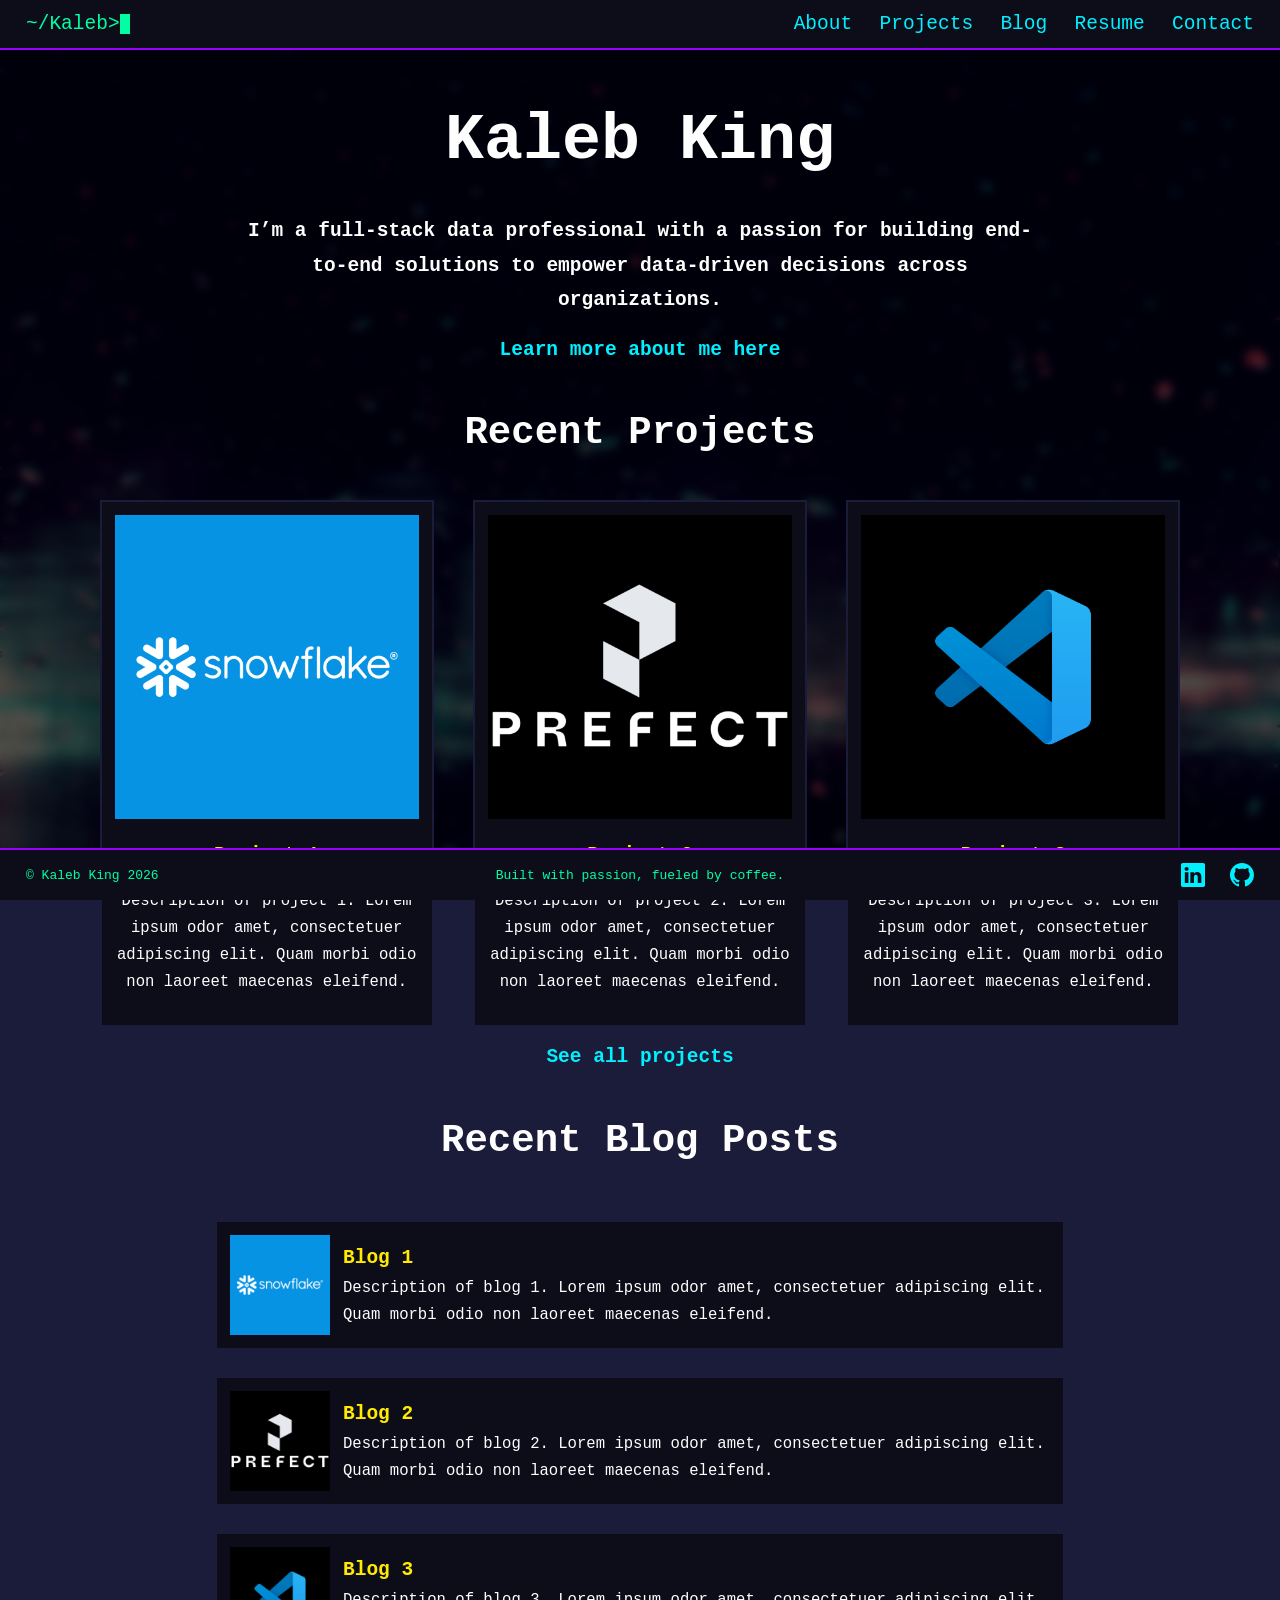
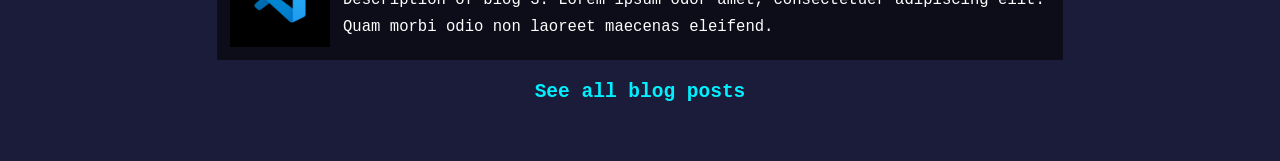
<file: index.html>
<!DOCTYPE html>
<html lang="en">
<head>
    <meta charset="UTF-8">
    <meta name="viewport" content="width=device-width, initial-scale=1.0">
    <title>Kaleb King's Portfolio</title>
    <link rel="stylesheet" href="css/style.css">
    <link rel="icon" href="assets/images/favicon.ico" type="image/x-icon">
</head>
<body>
    <header>
        <div class="header-left">
            <a href="index.html">
                <span class="typing">~/Kaleb></span><span class="cursor"></span>
            </a>
        </div>
        <nav class="header-right">
            <a href="pages/about.html">About</a>
            <a href="pages/projects.html">Projects</a>
            <a href="pages/blog.html">Blog</a>
            <a href="pages/resume.html">Resume</a>
            <a href="pages/contact.html">Contact</a>
        </nav>
    </header>
    <main>
        <section class="introduction">
            <div class="title">Kaleb King</div>
            <h2>I’m a full-stack data professional with a passion for building end-to-end solutions to empower data-driven decisions across organizations.</h2>
            <a class="main-link" href="pages/about.html">Learn more about me here</a>
        </section>
        <section class="projects">
            <h1>Recent Projects</h1>
            <div class="projects-container">
                <div class="project-card">
                    <img src="assets/images/project1-card.png" alt="Project 1">
                    <h2>Project 1</h2>
                    <p>Description of project 1. Lorem ipsum odor amet, consectetuer adipiscing elit. Quam morbi odio non laoreet maecenas eleifend.</p>
                </div>
                <div class="project-card">
                    <img src="assets/images/project2-card.png" alt="Project 2">
                    <h2>Project 2</h2>
                    <p>Description of project 2. Lorem ipsum odor amet, consectetuer adipiscing elit. Quam morbi odio non laoreet maecenas eleifend.</p>
                </div>
                <div class="project-card">
                    <img src="assets/images/project3-card.png" alt="Project 3">
                    <h2>Project 3</h2>
                    <p>Description of project 3. Lorem ipsum odor amet, consectetuer adipiscing elit. Quam morbi odio non laoreet maecenas eleifend.</p>
                </div>
            </div>
            <a class="main-link" href="pages/projects.html">See all projects</a>
        </section>
        <section class="blog">
            <h1>Recent Blog Posts</h1>
            <div class="blog-container">
                <div class="blog-card">
                    <img src="assets/images/blog1-card.png" alt="Blog 1">
                    <div>
                        <h2>Blog 1</h2>
                        <p>Description of blog 1. Lorem ipsum odor amet, consectetuer adipiscing elit. Quam morbi odio non laoreet maecenas eleifend.</p>
                    </div>
                </div>
                <div class="blog-card">
                    <img src="assets/images/blog2-card.png" alt="Blog 2">
                    <div>
                        <h2>Blog 2</h2>
                        <p>Description of blog 2. Lorem ipsum odor amet, consectetuer adipiscing elit. Quam morbi odio non laoreet maecenas eleifend.</p>
                    </div>
                </div>
                <div class="blog-card">
                    <img src="assets/images/blog3-card.png" alt="Blog 3">
                    <div>
                        <h2>Blog 3</h2>
                        <p>Description of blog 3. Lorem ipsum odor amet, consectetuer adipiscing elit. Quam morbi odio non laoreet maecenas eleifend.</p>
                    </div>
                </div>
            </div>
            <a class="main-link" href="pages/blog.html">See all blog posts</a>
        </section>
    </main>
    <footer>
        <div class="footer-left">
            &copy; Kaleb King 2026
        </div>
        <div class="footer-center">
            Built with passion, fueled by coffee.
        </div>
        <div class="footer-right">
            <a href="https://www.linkedin.com/in/kaleb-king-b09578138/" target="_blank" rel="noreferrer">
                <svg xmlns="http://www.w3.org/2000/svg" viewBox="0 0 16 16">
                    <path d="M0 1.146C0 .513.526 0 1.175 0h13.65C15.474 0 16 .513 16 1.146v13.708c0 .633-.526 1.146-1.175 1.146H1.175C.526 16 0 15.487 0 14.854zm4.943 12.248V6.169H2.542v7.225zm-1.2-8.212c.837 0 1.358-.554 1.358-1.248-.015-.709-.52-1.248-1.342-1.248S2.4 3.226 2.4 3.934c0 .694.521 1.248 1.327 1.248zm4.908 8.212V9.359c0-.216.016-.432.08-.586.173-.431.568-.878 1.232-.878.869 0 1.216.662 1.216 1.634v3.865h2.401V9.25c0-2.22-1.184-3.252-2.764-3.252-1.274 0-1.845.7-2.165 1.193v.025h-.016l.016-.025V6.169h-2.4c.03.678 0 7.225 0 7.225z"/>
                </svg>
            </a>
            <a href="https://github.com/KalebKing" target="_blank" rel="noreferrer">
                <svg xmlns="http://www.w3.org/2000/svg" viewBox="0 0 16 16">
                    <path d="M8 0C3.58 0 0 3.58 0 8c0 3.54 2.29 6.53 5.47 7.59.4.07.55-.17.55-.38 0-.19-.01-.82-.01-1.49-2.01.37-2.53-.49-2.69-.94-.09-.23-.48-.94-.82-1.13-.28-.15-.68-.52-.01-.53.63-.01 1.08.58 1.23.82.72 1.21 1.87.87 2.33.66.07-.52.28-.87.51-1.07-1.78-.2-3.64-.89-3.64-3.95 0-.87.31-1.59.82-2.15-.08-.2-.36-1.02.08-2.12 0 0 .67-.21 2.2.82.64-.18 1.32-.27 2-.27s1.36.09 2 .27c1.53-1.04 2.2-.82 2.2-.82.44 1.1.16 1.92.08 2.12.51.56.82 1.27.82 2.15 0 3.07-1.87 3.75-3.65 3.95.29.25.54.73.54 1.48 0 1.07-.01 1.93-.01 2.2 0 .21.15.46.55.38A8.01 8.01 0 0 0 16 8c0-4.42-3.58-8-8-8"/>
                </svg>
            </a>
        </div>
    </footer>
</body>
</html>
</file>
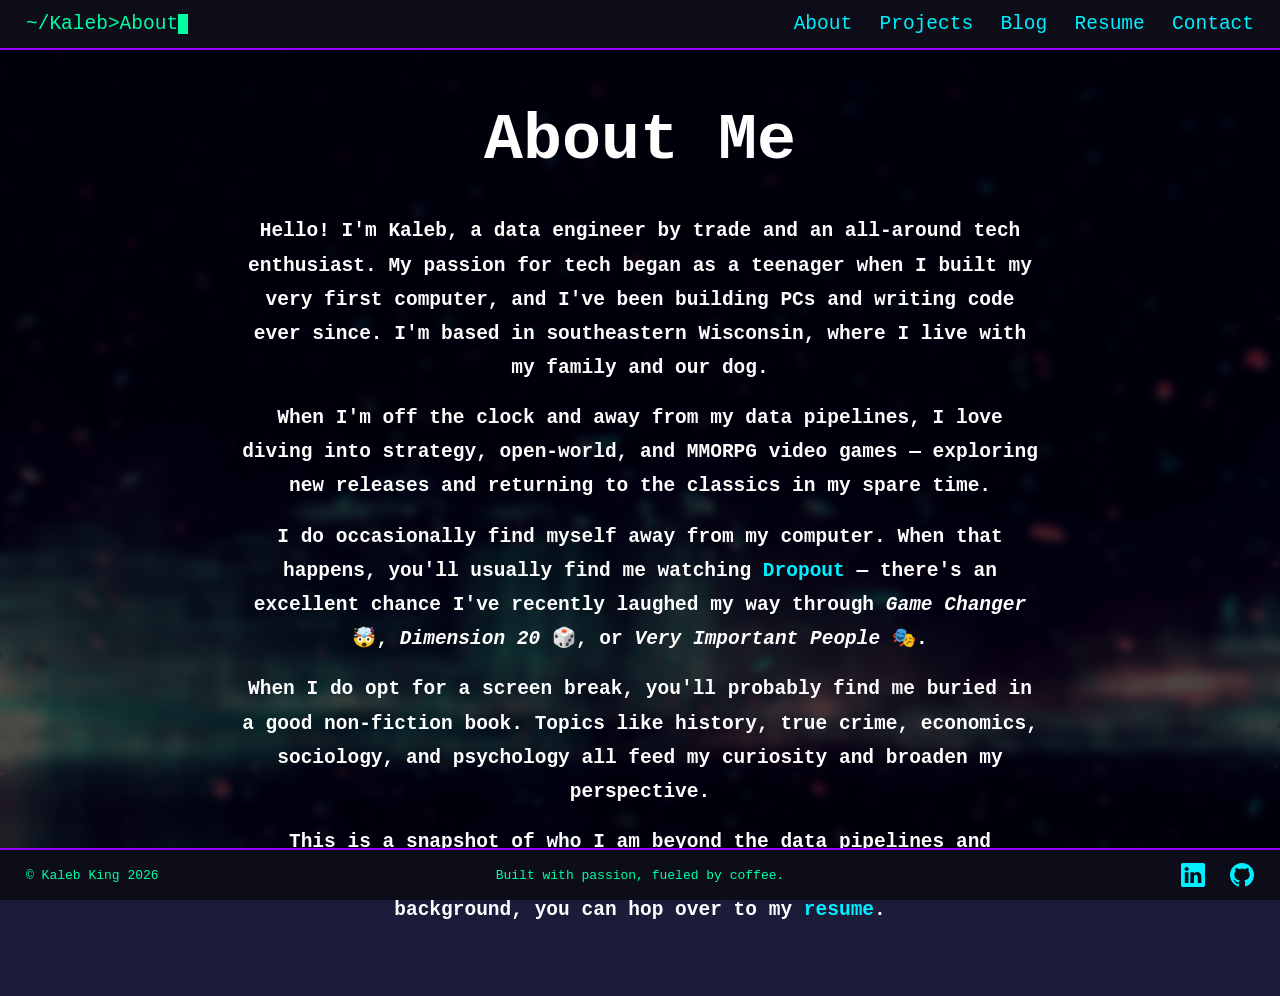
<file: pages/about.html>
<!DOCTYPE html>
<html lang="en">
<head>
    <meta charset="UTF-8">
    <meta name="viewport" content="width=device-width, initial-scale=1.0">
    <title>Kaleb King's Portfolio</title>
    <link rel="stylesheet" href="../css/style.css">
    <link rel="icon" href="../assets/images/favicon.ico" type="image/x-icon">
</head>
<body>
    <header>
        <div class="header-left">
            <a href="../index.html">
                <span class="typing">~/Kaleb>About</span><span class="cursor"></span>
            </a>
        </div>
        <nav class="header-right">
            <a href="about.html">About</a>
            <a href="projects.html">Projects</a>
            <a href="blog.html">Blog</a>
            <a href="resume.html">Resume</a>
            <a href="contact.html">Contact</a>
        </nav>
    </header>
    <main>
        <section class="introduction">
            <div class="title">About Me</div>
            <h2>Hello! I'm Kaleb, a data engineer by trade and an all-around tech enthusiast. My passion for tech began as a teenager when I built my very first computer, and I've been building PCs and writing code ever since. I'm based in southeastern Wisconsin, where I live with my family and our dog.</h2>
            <h2>When I'm off the clock and away from my data pipelines, I love diving into strategy, open-world, and MMORPG video games &mdash; exploring new releases and returning to the classics in my spare time.</h2>
            <h2>I do occasionally find myself away from my computer. When that happens, you'll usually find me watching <a class="main-link-2" href="https://www.dropout.tv" target="_blank" rel="noreferrer">Dropout</a> &mdash; there's an excellent chance I've recently laughed my way through <i>Game Changer</i> &#129327;, <i>Dimension 20</i> &#127922;, or <i>Very Important People</i> &#127917;.</h2>
            <h2>When I do opt for a screen break, you'll probably find me buried in a good non-fiction book. Topics like history, true crime, economics, sociology, and psychology all feed my curiosity and broaden my perspective.</h2>
            <h2>This is a snapshot of who I am beyond the data pipelines and visualizations. If you want to know more about my professional background, you can hop over to my <a class="main-link-2" href="resume.html">resume</a>.</h2>
        </section>
    </main>
    <footer>
        <div class="footer-left">
            &copy; Kaleb King 2026
        </div>
        <div class="footer-center">
            Built with passion, fueled by coffee.
        </div>
        <div class="footer-right">
            <a href="https://www.linkedin.com/in/kaleb-king-b09578138/" target="_blank" rel="noreferrer">
                <svg xmlns="http://www.w3.org/2000/svg" viewBox="0 0 16 16">
                    <path d="M0 1.146C0 .513.526 0 1.175 0h13.65C15.474 0 16 .513 16 1.146v13.708c0 .633-.526 1.146-1.175 1.146H1.175C.526 16 0 15.487 0 14.854zm4.943 12.248V6.169H2.542v7.225zm-1.2-8.212c.837 0 1.358-.554 1.358-1.248-.015-.709-.52-1.248-1.342-1.248S2.4 3.226 2.4 3.934c0 .694.521 1.248 1.327 1.248zm4.908 8.212V9.359c0-.216.016-.432.08-.586.173-.431.568-.878 1.232-.878.869 0 1.216.662 1.216 1.634v3.865h2.401V9.25c0-2.22-1.184-3.252-2.764-3.252-1.274 0-1.845.7-2.165 1.193v.025h-.016l.016-.025V6.169h-2.4c.03.678 0 7.225 0 7.225z"/>
                </svg>
            </a>
            <a href="https://github.com/KalebKing" target="_blank" rel="noreferrer">
                <svg xmlns="http://www.w3.org/2000/svg" viewBox="0 0 16 16">
                    <path d="M8 0C3.58 0 0 3.58 0 8c0 3.54 2.29 6.53 5.47 7.59.4.07.55-.17.55-.38 0-.19-.01-.82-.01-1.49-2.01.37-2.53-.49-2.69-.94-.09-.23-.48-.94-.82-1.13-.28-.15-.68-.52-.01-.53.63-.01 1.08.58 1.23.82.72 1.21 1.87.87 2.33.66.07-.52.28-.87.51-1.07-1.78-.2-3.64-.89-3.64-3.95 0-.87.31-1.59.82-2.15-.08-.2-.36-1.02.08-2.12 0 0 .67-.21 2.2.82.64-.18 1.32-.27 2-.27s1.36.09 2 .27c1.53-1.04 2.2-.82 2.2-.82.44 1.1.16 1.92.08 2.12.51.56.82 1.27.82 2.15 0 3.07-1.87 3.75-3.65 3.95.29.25.54.73.54 1.48 0 1.07-.01 1.93-.01 2.2 0 .21.15.46.55.38A8.01 8.01 0 0 0 16 8c0-4.42-3.58-8-8-8"/>
                </svg>
            </a>
        </div>
    </footer>
</body>
</html>
</file>
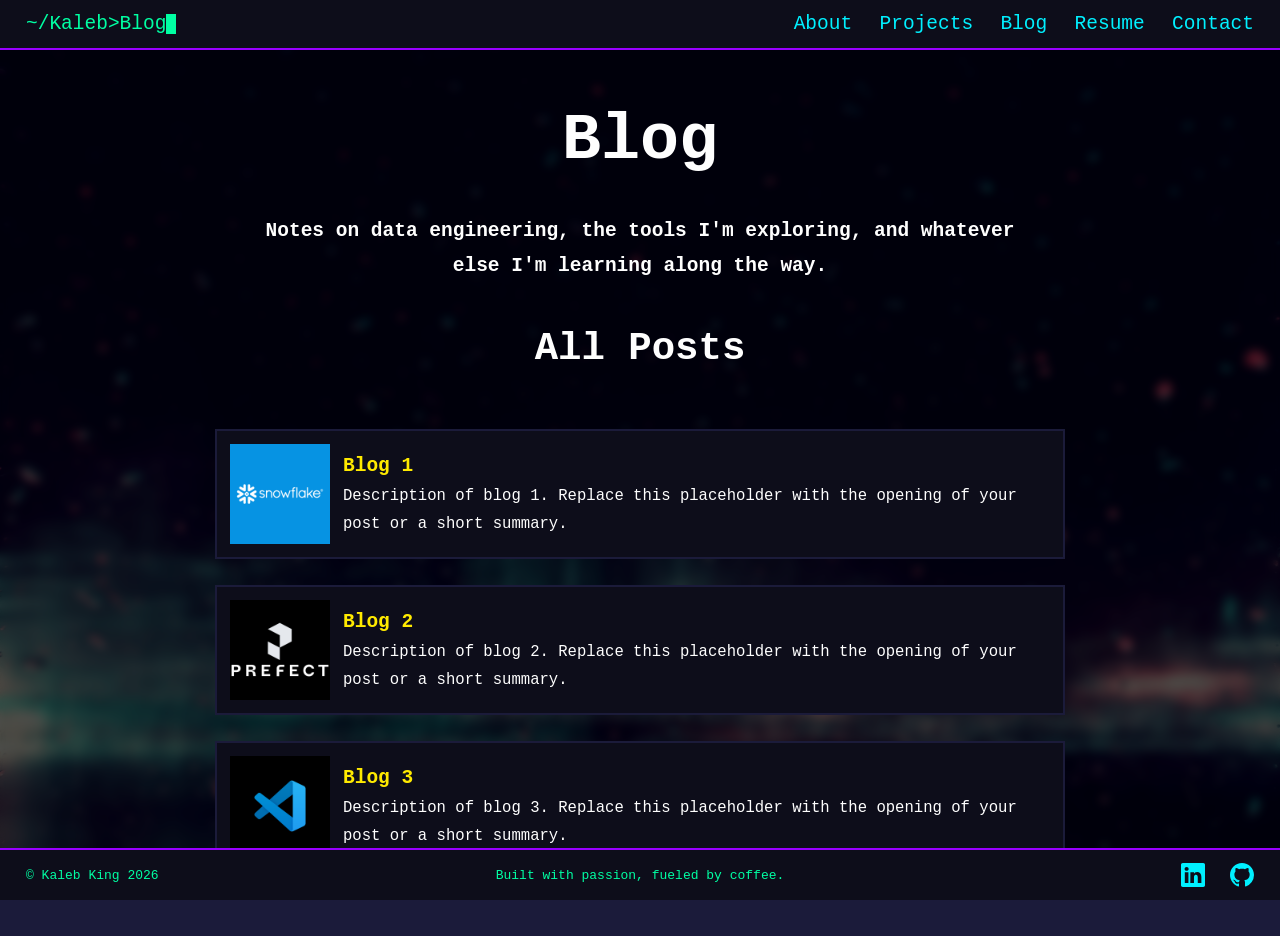
<file: pages/blog.html>
<!DOCTYPE html>
<html lang="en">
<head>
    <meta charset="UTF-8">
    <meta name="viewport" content="width=device-width, initial-scale=1.0">
    <title>Blog | Kaleb King's Portfolio</title>
    <link rel="stylesheet" href="../css/style.css">
    <link rel="icon" href="../assets/images/favicon.ico" type="image/x-icon">
</head>
<body>
    <header>
        <div class="header-left">
            <a href="../index.html">
                <span class="typing">~/Kaleb>Blog</span><span class="cursor"></span>
            </a>
        </div>
        <nav class="header-right">
            <a href="about.html">About</a>
            <a href="projects.html">Projects</a>
            <a href="blog.html">Blog</a>
            <a href="resume.html">Resume</a>
            <a href="contact.html">Contact</a>
        </nav>
    </header>
    <main>
        <section class="introduction">
            <div class="title">Blog</div>
            <h2>Notes on data engineering, the tools I'm exploring, and whatever else I'm learning along the way.</h2>
        </section>
        <section class="blog">
            <h1>All Posts</h1>
            <div class="blog-container">
                <div class="blog-card">
                    <img src="../assets/images/blog1-card.png" alt="Blog 1">
                    <div>
                        <h2>Blog 1</h2>
                        <p>Description of blog 1. Replace this placeholder with the opening of your post or a short summary.</p>
                    </div>
                </div>
                <div class="blog-card">
                    <img src="../assets/images/blog2-card.png" alt="Blog 2">
                    <div>
                        <h2>Blog 2</h2>
                        <p>Description of blog 2. Replace this placeholder with the opening of your post or a short summary.</p>
                    </div>
                </div>
                <div class="blog-card">
                    <img src="../assets/images/blog3-card.png" alt="Blog 3">
                    <div>
                        <h2>Blog 3</h2>
                        <p>Description of blog 3. Replace this placeholder with the opening of your post or a short summary.</p>
                    </div>
                </div>
            </div>
        </section>
    </main>
    <footer>
        <div class="footer-left">
            &copy; Kaleb King 2026
        </div>
        <div class="footer-center">
            Built with passion, fueled by coffee.
        </div>
        <div class="footer-right">
            <a href="https://www.linkedin.com/in/kaleb-king-b09578138/" target="_blank" rel="noreferrer">
                <svg xmlns="http://www.w3.org/2000/svg" viewBox="0 0 16 16">
                    <path d="M0 1.146C0 .513.526 0 1.175 0h13.65C15.474 0 16 .513 16 1.146v13.708c0 .633-.526 1.146-1.175 1.146H1.175C.526 16 0 15.487 0 14.854zm4.943 12.248V6.169H2.542v7.225zm-1.2-8.212c.837 0 1.358-.554 1.358-1.248-.015-.709-.52-1.248-1.342-1.248S2.4 3.226 2.4 3.934c0 .694.521 1.248 1.327 1.248zm4.908 8.212V9.359c0-.216.016-.432.08-.586.173-.431.568-.878 1.232-.878.869 0 1.216.662 1.216 1.634v3.865h2.401V9.25c0-2.22-1.184-3.252-2.764-3.252-1.274 0-1.845.7-2.165 1.193v.025h-.016l.016-.025V6.169h-2.4c.03.678 0 7.225 0 7.225z"/>
                </svg>
            </a>
            <a href="https://github.com/KalebKing" target="_blank" rel="noreferrer">
                <svg xmlns="http://www.w3.org/2000/svg" viewBox="0 0 16 16">
                    <path d="M8 0C3.58 0 0 3.58 0 8c0 3.54 2.29 6.53 5.47 7.59.4.07.55-.17.55-.38 0-.19-.01-.82-.01-1.49-2.01.37-2.53-.49-2.69-.94-.09-.23-.48-.94-.82-1.13-.28-.15-.68-.52-.01-.53.63-.01 1.08.58 1.23.82.72 1.21 1.87.87 2.33.66.07-.52.28-.87.51-1.07-1.78-.2-3.64-.89-3.64-3.95 0-.87.31-1.59.82-2.15-.08-.2-.36-1.02.08-2.12 0 0 .67-.21 2.2.82.64-.18 1.32-.27 2-.27s1.36.09 2 .27c1.53-1.04 2.2-.82 2.2-.82.44 1.1.16 1.92.08 2.12.51.56.82 1.27.82 2.15 0 3.07-1.87 3.75-3.65 3.95.29.25.54.73.54 1.48 0 1.07-.01 1.93-.01 2.2 0 .21.15.46.55.38A8.01 8.01 0 0 0 16 8c0-4.42-3.58-8-8-8"/>
                </svg>
            </a>
        </div>
    </footer>
</body>
</html>
</file>
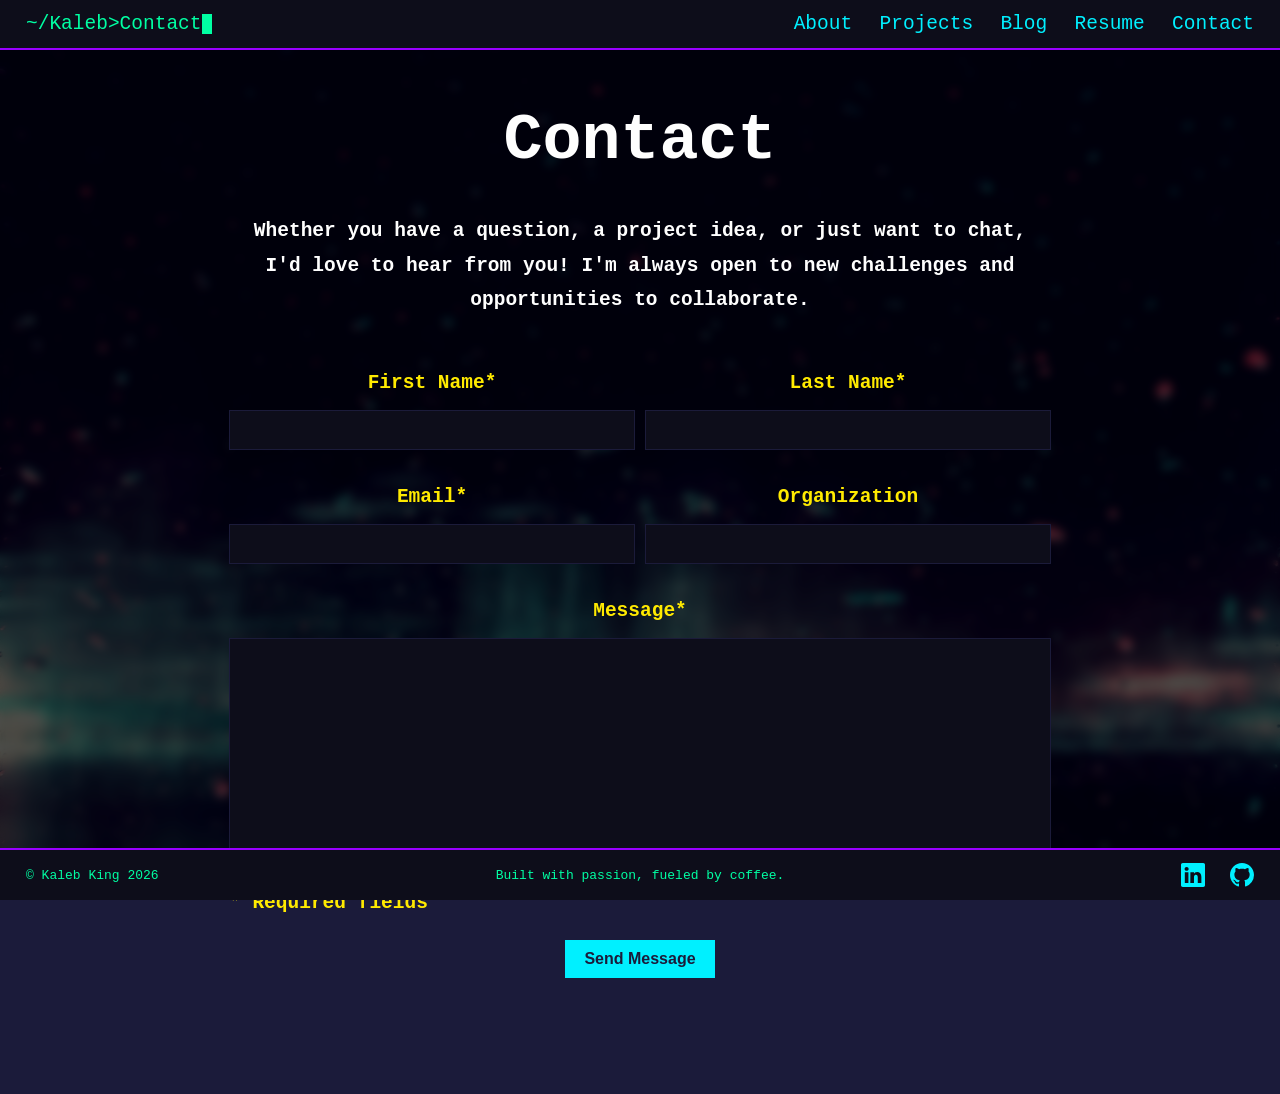
<file: pages/contact.html>
<!DOCTYPE html>
<html lang="en">
<head>
    <meta charset="UTF-8">
    <meta name="viewport" content="width=device-width, initial-scale=1.0">
    <title>Kaleb King's Portfolio</title>
    <link rel="stylesheet" href="../css/style.css">
    <link rel="icon" href="../assets/images/favicon.ico" type="image/x-icon">
</head>
<body>
    <header>
        <div class="header-left">
            <a href="../index.html">
                <span class="typing">~/Kaleb>Contact</span><span class="cursor"></span>
            </a>
        </div>
        <nav class="header-right">
            <a href="about.html">About</a>
            <a href="projects.html">Projects</a>
            <a href="blog.html">Blog</a>
            <a href="resume.html">Resume</a>
            <a href="contact.html">Contact</a>
        </nav>
    </header>
    <main>
        <section class="introduction">
            <div class="title">Contact</div>
            <h2>Whether you have a question, a project idea, or just want to chat, I'd love to hear from you! I'm always open to new challenges and opportunities to collaborate.</h2>
        </section>
        <form class="contact-form" action="/submit_contact" method="post">
            <label for="first-name">First Name*</label>
            <label for="last-name">Last Name*</label>
            <input type="text" id="first-name" name="first-name" required>
            <input type="text" id="last-name" name="last-name" required>
                
            <label for="email">Email*</label>
            <label for="organization">Organization</label>
            <input type="email" id="email" name="email" required>
            <input type="text" id="organization" name="organization">

            <label for="message" class="full-width">Message*</label>
            <textarea id="message" name="message" rows="10" class="full-width" required></textarea>
            <h2>* Required fields</h2>
            <button type="submit">Send Message</button>
        </form>
    </main>
    <footer>
        <div class="footer-left">
            &copy; Kaleb King 2026
        </div>
        <div class="footer-center">
            Built with passion, fueled by coffee.
        </div>
        <div class="footer-right">
            <a href="https://www.linkedin.com/in/kaleb-king-b09578138/" target="_blank" rel="noreferrer">
                <svg xmlns="http://www.w3.org/2000/svg" viewBox="0 0 16 16">
                    <path d="M0 1.146C0 .513.526 0 1.175 0h13.65C15.474 0 16 .513 16 1.146v13.708c0 .633-.526 1.146-1.175 1.146H1.175C.526 16 0 15.487 0 14.854zm4.943 12.248V6.169H2.542v7.225zm-1.2-8.212c.837 0 1.358-.554 1.358-1.248-.015-.709-.52-1.248-1.342-1.248S2.4 3.226 2.4 3.934c0 .694.521 1.248 1.327 1.248zm4.908 8.212V9.359c0-.216.016-.432.08-.586.173-.431.568-.878 1.232-.878.869 0 1.216.662 1.216 1.634v3.865h2.401V9.25c0-2.22-1.184-3.252-2.764-3.252-1.274 0-1.845.7-2.165 1.193v.025h-.016l.016-.025V6.169h-2.4c.03.678 0 7.225 0 7.225z"/>
                </svg>
            </a>
            <a href="https://github.com/KalebKing" target="_blank" rel="noreferrer">
                <svg xmlns="http://www.w3.org/2000/svg" viewBox="0 0 16 16">
                    <path d="M8 0C3.58 0 0 3.58 0 8c0 3.54 2.29 6.53 5.47 7.59.4.07.55-.17.55-.38 0-.19-.01-.82-.01-1.49-2.01.37-2.53-.49-2.69-.94-.09-.23-.48-.94-.82-1.13-.28-.15-.68-.52-.01-.53.63-.01 1.08.58 1.23.82.72 1.21 1.87.87 2.33.66.07-.52.28-.87.51-1.07-1.78-.2-3.64-.89-3.64-3.95 0-.87.31-1.59.82-2.15-.08-.2-.36-1.02.08-2.12 0 0 .67-.21 2.2.82.64-.18 1.32-.27 2-.27s1.36.09 2 .27c1.53-1.04 2.2-.82 2.2-.82.44 1.1.16 1.92.08 2.12.51.56.82 1.27.82 2.15 0 3.07-1.87 3.75-3.65 3.95.29.25.54.73.54 1.48 0 1.07-.01 1.93-.01 2.2 0 .21.15.46.55.38A8.01 8.01 0 0 0 16 8c0-4.42-3.58-8-8-8"/>
                </svg>
            </a>
        </div>
    </footer>
</body>
</html>
</file>
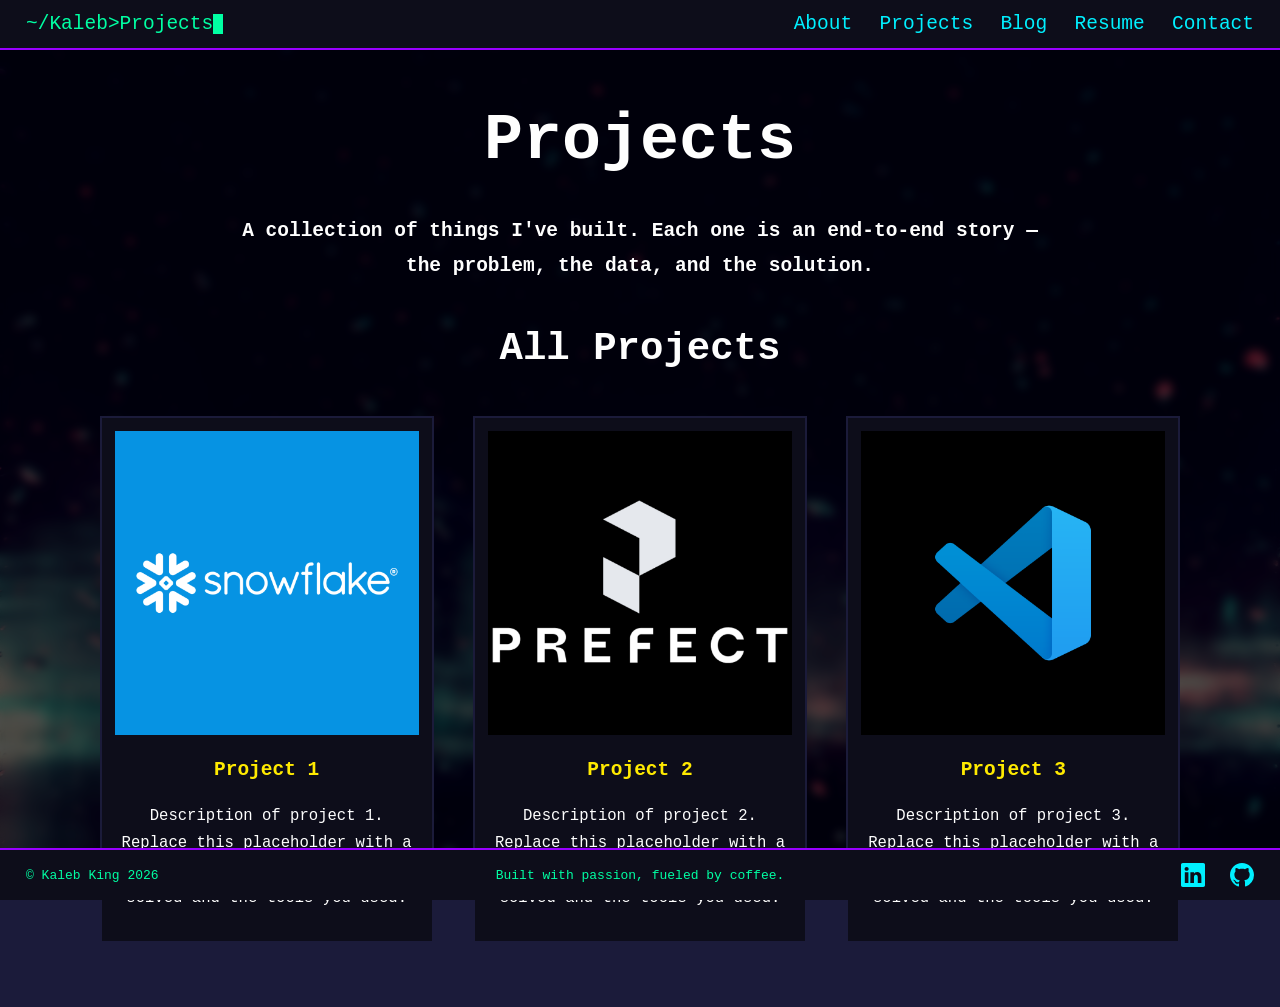
<file: pages/projects.html>
<!DOCTYPE html>
<html lang="en">
<head>
    <meta charset="UTF-8">
    <meta name="viewport" content="width=device-width, initial-scale=1.0">
    <title>Projects | Kaleb King's Portfolio</title>
    <link rel="stylesheet" href="../css/style.css">
    <link rel="icon" href="../assets/images/favicon.ico" type="image/x-icon">
</head>
<body>
    <header>
        <div class="header-left">
            <a href="../index.html">
                <span class="typing">~/Kaleb>Projects</span><span class="cursor"></span>
            </a>
        </div>
        <nav class="header-right">
            <a href="about.html">About</a>
            <a href="projects.html">Projects</a>
            <a href="blog.html">Blog</a>
            <a href="resume.html">Resume</a>
            <a href="contact.html">Contact</a>
        </nav>
    </header>
    <main>
        <section class="introduction">
            <div class="title">Projects</div>
            <h2>A collection of things I've built. Each one is an end-to-end story &mdash; the problem, the data, and the solution.</h2>
        </section>
        <section class="projects">
            <h1>All Projects</h1>
            <div class="projects-container">
                <div class="project-card">
                    <img src="../assets/images/project1-card.png" alt="Project 1">
                    <h2>Project 1</h2>
                    <p>Description of project 1. Replace this placeholder with a short summary of the problem you solved and the tools you used.</p>
                </div>
                <div class="project-card">
                    <img src="../assets/images/project2-card.png" alt="Project 2">
                    <h2>Project 2</h2>
                    <p>Description of project 2. Replace this placeholder with a short summary of the problem you solved and the tools you used.</p>
                </div>
                <div class="project-card">
                    <img src="../assets/images/project3-card.png" alt="Project 3">
                    <h2>Project 3</h2>
                    <p>Description of project 3. Replace this placeholder with a short summary of the problem you solved and the tools you used.</p>
                </div>
            </div>
        </section>
    </main>
    <footer>
        <div class="footer-left">
            &copy; Kaleb King 2026
        </div>
        <div class="footer-center">
            Built with passion, fueled by coffee.
        </div>
        <div class="footer-right">
            <a href="https://www.linkedin.com/in/kaleb-king-b09578138/" target="_blank" rel="noreferrer">
                <svg xmlns="http://www.w3.org/2000/svg" viewBox="0 0 16 16">
                    <path d="M0 1.146C0 .513.526 0 1.175 0h13.65C15.474 0 16 .513 16 1.146v13.708c0 .633-.526 1.146-1.175 1.146H1.175C.526 16 0 15.487 0 14.854zm4.943 12.248V6.169H2.542v7.225zm-1.2-8.212c.837 0 1.358-.554 1.358-1.248-.015-.709-.52-1.248-1.342-1.248S2.4 3.226 2.4 3.934c0 .694.521 1.248 1.327 1.248zm4.908 8.212V9.359c0-.216.016-.432.08-.586.173-.431.568-.878 1.232-.878.869 0 1.216.662 1.216 1.634v3.865h2.401V9.25c0-2.22-1.184-3.252-2.764-3.252-1.274 0-1.845.7-2.165 1.193v.025h-.016l.016-.025V6.169h-2.4c.03.678 0 7.225 0 7.225z"/>
                </svg>
            </a>
            <a href="https://github.com/KalebKing" target="_blank" rel="noreferrer">
                <svg xmlns="http://www.w3.org/2000/svg" viewBox="0 0 16 16">
                    <path d="M8 0C3.58 0 0 3.58 0 8c0 3.54 2.29 6.53 5.47 7.59.4.07.55-.17.55-.38 0-.19-.01-.82-.01-1.49-2.01.37-2.53-.49-2.69-.94-.09-.23-.48-.94-.82-1.13-.28-.15-.68-.52-.01-.53.63-.01 1.08.58 1.23.82.72 1.21 1.87.87 2.33.66.07-.52.28-.87.51-1.07-1.78-.2-3.64-.89-3.64-3.95 0-.87.31-1.59.82-2.15-.08-.2-.36-1.02.08-2.12 0 0 .67-.21 2.2.82.64-.18 1.32-.27 2-.27s1.36.09 2 .27c1.53-1.04 2.2-.82 2.2-.82.44 1.1.16 1.92.08 2.12.51.56.82 1.27.82 2.15 0 3.07-1.87 3.75-3.65 3.95.29.25.54.73.54 1.48 0 1.07-.01 1.93-.01 2.2 0 .21.15.46.55.38A8.01 8.01 0 0 0 16 8c0-4.42-3.58-8-8-8"/>
                </svg>
            </a>
        </div>
    </footer>
</body>
</html>
</file>
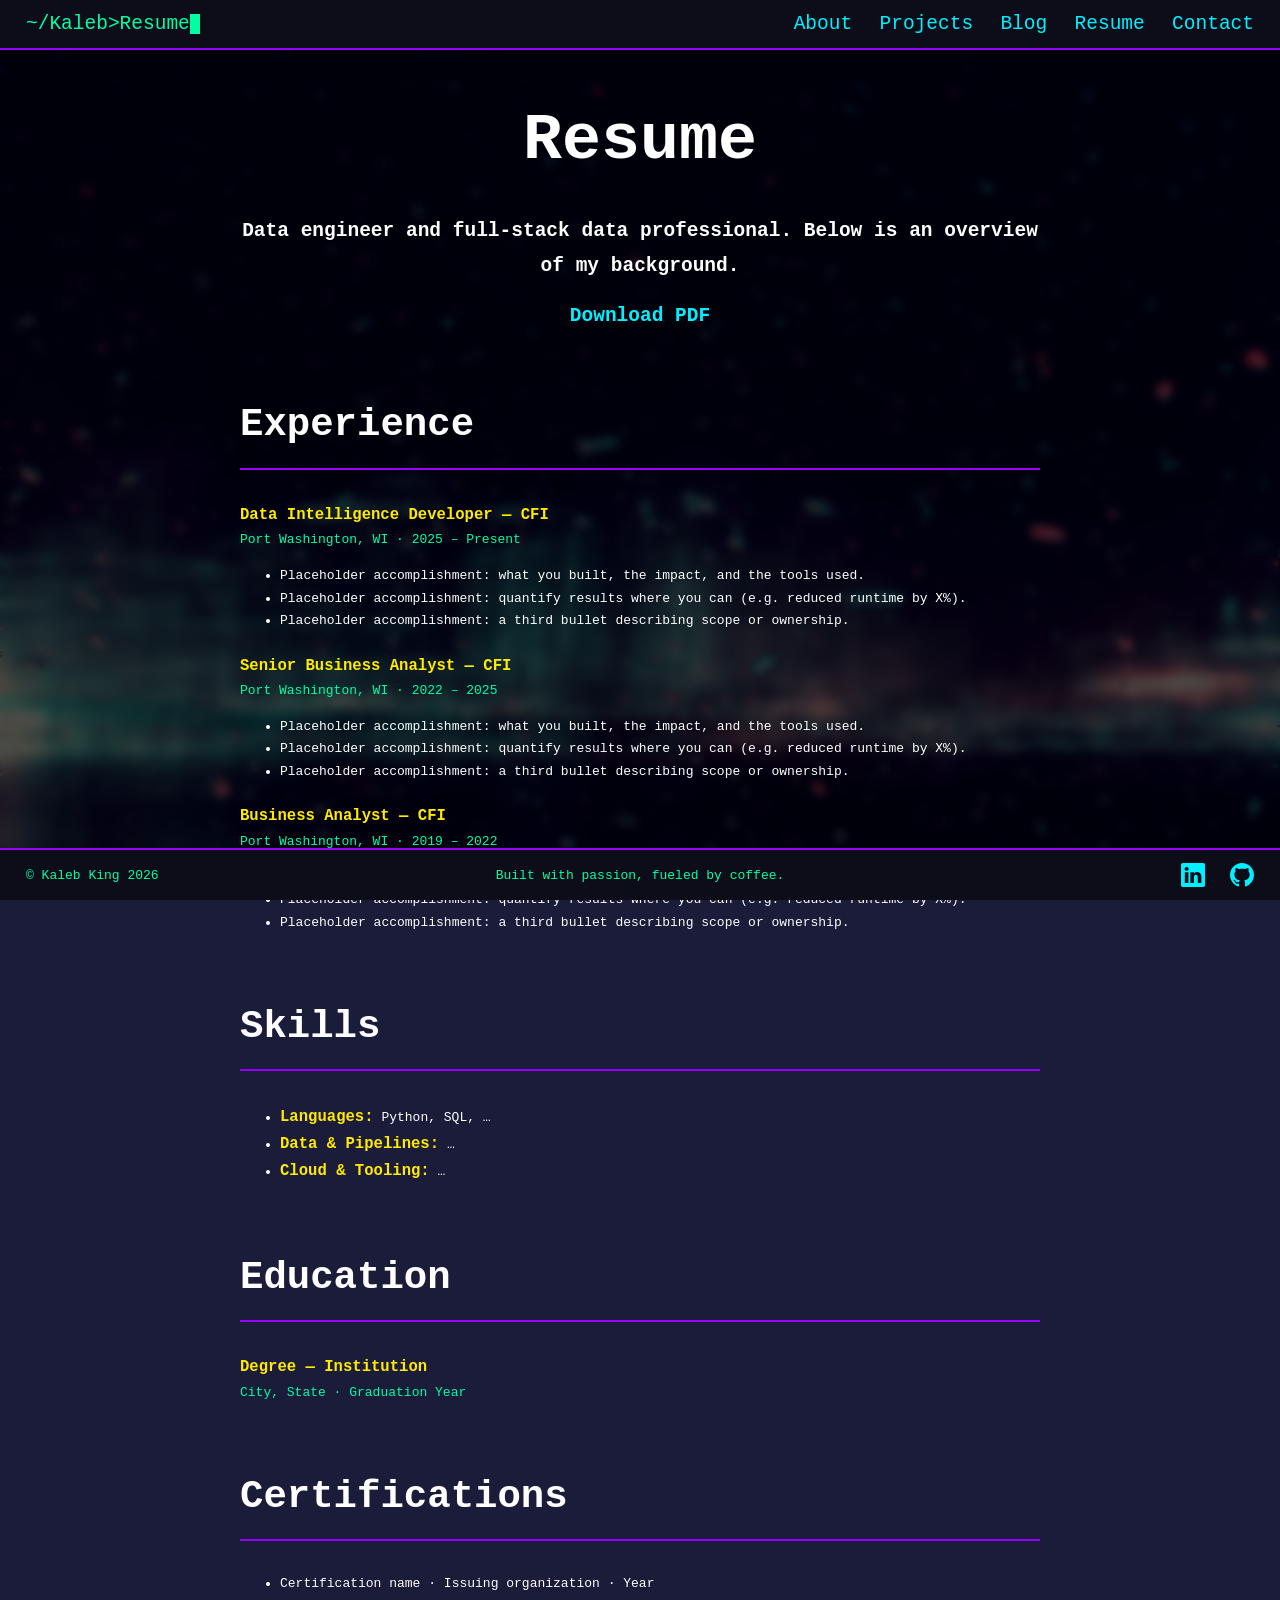
<file: pages/resume.html>
<!DOCTYPE html>
<html lang="en">
<head>
    <meta charset="UTF-8">
    <meta name="viewport" content="width=device-width, initial-scale=1.0">
    <title>Resume | Kaleb King's Portfolio</title>
    <link rel="stylesheet" href="../css/style.css">
    <link rel="icon" href="../assets/images/favicon.ico" type="image/x-icon">
</head>
<body>
    <header>
        <div class="header-left">
            <a href="../index.html">
                <span class="typing">~/Kaleb>Resume</span><span class="cursor"></span>
            </a>
        </div>
        <nav class="header-right">
            <a href="about.html">About</a>
            <a href="projects.html">Projects</a>
            <a href="blog.html">Blog</a>
            <a href="resume.html">Resume</a>
            <a href="contact.html">Contact</a>
        </nav>
    </header>
    <main>
        <section class="introduction">
            <div class="title">Resume</div>
            <h2>Data engineer and full-stack data professional. Below is an overview of my background.</h2>
            <!-- TODO: drop a PDF at assets/resume.pdf, or update this href to your hosted resume -->
            <a class="main-link" href="../assets/resume.pdf" target="_blank" rel="noreferrer">Download PDF</a>
        </section>

        <section class="resume">
            <h1>Experience</h1>
            <div class="resume-entry">
                <div class="resume-role">Data Intelligence Developer &mdash; CFI</div>
                <div class="resume-meta">Port Washington, WI &middot; 2025 &ndash; Present</div>
                <ul>
                    <li>Placeholder accomplishment: what you built, the impact, and the tools used.</li>
                    <li>Placeholder accomplishment: quantify results where you can (e.g. reduced runtime by X%).</li>
                    <li>Placeholder accomplishment: a third bullet describing scope or ownership.</li>
                </ul>
            </div>
            <div class="resume-entry">
                <div class="resume-role">Senior Business Analyst &mdash; CFI</div>
                <div class="resume-meta">Port Washington, WI &middot; 2022 &ndash; 2025</div>
                <ul>
                    <li>Placeholder accomplishment: what you built, the impact, and the tools used.</li>
                    <li>Placeholder accomplishment: quantify results where you can (e.g. reduced runtime by X%).</li>
                    <li>Placeholder accomplishment: a third bullet describing scope or ownership.</li>
                </ul>
            </div>
            <div class="resume-entry">
                <div class="resume-role">Business Analyst &mdash; CFI</div>
                <div class="resume-meta">Port Washington, WI &middot; 2019 &ndash; 2022</div>
                <ul>
                    <li>Placeholder accomplishment: what you built, the impact, and the tools used.</li>
                    <li>Placeholder accomplishment: quantify results where you can (e.g. reduced runtime by X%).</li>
                    <li>Placeholder accomplishment: a third bullet describing scope or ownership.</li>
                </ul>
            </div>

            <h1>Skills</h1>
            <div class="resume-entry">
                <ul>
                    <li><span class="resume-role">Languages:</span> Python, SQL, &hellip;</li>
                    <li><span class="resume-role">Data &amp; Pipelines:</span> &hellip;</li>
                    <li><span class="resume-role">Cloud &amp; Tooling:</span> &hellip;</li>
                </ul>
            </div>

            <h1>Education</h1>
            <div class="resume-entry">
                <div class="resume-role">Degree &mdash; Institution</div>
                <div class="resume-meta">City, State &middot; Graduation Year</div>
            </div>

            <h1>Certifications</h1>
            <div class="resume-entry">
                <ul>
                    <li>Certification name &middot; Issuing organization &middot; Year</li>
                </ul>
            </div>
        </section>
    </main>
    <footer>
        <div class="footer-left">
            &copy; Kaleb King 2026
        </div>
        <div class="footer-center">
            Built with passion, fueled by coffee.
        </div>
        <div class="footer-right">
            <a href="https://www.linkedin.com/in/kaleb-king-b09578138/" target="_blank" rel="noreferrer">
                <svg xmlns="http://www.w3.org/2000/svg" viewBox="0 0 16 16">
                    <path d="M0 1.146C0 .513.526 0 1.175 0h13.65C15.474 0 16 .513 16 1.146v13.708c0 .633-.526 1.146-1.175 1.146H1.175C.526 16 0 15.487 0 14.854zm4.943 12.248V6.169H2.542v7.225zm-1.2-8.212c.837 0 1.358-.554 1.358-1.248-.015-.709-.52-1.248-1.342-1.248S2.4 3.226 2.4 3.934c0 .694.521 1.248 1.327 1.248zm4.908 8.212V9.359c0-.216.016-.432.08-.586.173-.431.568-.878 1.232-.878.869 0 1.216.662 1.216 1.634v3.865h2.401V9.25c0-2.22-1.184-3.252-2.764-3.252-1.274 0-1.845.7-2.165 1.193v.025h-.016l.016-.025V6.169h-2.4c.03.678 0 7.225 0 7.225z"/>
                </svg>
            </a>
            <a href="https://github.com/KalebKing" target="_blank" rel="noreferrer">
                <svg xmlns="http://www.w3.org/2000/svg" viewBox="0 0 16 16">
                    <path d="M8 0C3.58 0 0 3.58 0 8c0 3.54 2.29 6.53 5.47 7.59.4.07.55-.17.55-.38 0-.19-.01-.82-.01-1.49-2.01.37-2.53-.49-2.69-.94-.09-.23-.48-.94-.82-1.13-.28-.15-.68-.52-.01-.53.63-.01 1.08.58 1.23.82.72 1.21 1.87.87 2.33.66.07-.52.28-.87.51-1.07-1.78-.2-3.64-.89-3.64-3.95 0-.87.31-1.59.82-2.15-.08-.2-.36-1.02.08-2.12 0 0 .67-.21 2.2.82.64-.18 1.32-.27 2-.27s1.36.09 2 .27c1.53-1.04 2.2-.82 2.2-.82.44 1.1.16 1.92.08 2.12.51.56.82 1.27.82 2.15 0 3.07-1.87 3.75-3.65 3.95.29.25.54.73.54 1.48 0 1.07-.01 1.93-.01 2.2 0 .21.15.46.55.38A8.01 8.01 0 0 0 16 8c0-4.42-3.58-8-8-8"/>
                </svg>
            </a>
        </div>
    </footer>
</body>
</html>
</file>
<file: css/style.css>
:root {
    --dark-bg: #1b1b3a;
    --darker-bg: #0d0d1a;
    --neon-purple: #9900ff;
    --neon-pink: #ff4fd8;
    --neon-cyan: #00f0ff;
    --neon-mint: #00ffa3;
    --neon-yellow: #ffea00;
    --white: #fff;
    --off-white: #fefefe;
}

body {
    background-color: var(--dark-bg);
    background-image: url('../assets/images/background.jpg');
    background-size: cover;
    background-repeat: no-repeat;
    background-attachment: fixed;
    color: var(--off-white);
    font-family: monospace;
    margin: 0;
    padding: 0;
    position: relative;
}

body::before {
    content: "";
    position: fixed;
    top: 0;
    bottom: 0;
    left: 0;
    right: 0;
    background: rgba(0, 0, 0, 0.7);
    backdrop-filter: blur(5px);
    z-index: -1;
}

header {
    display: flex;
    justify-content: space-between;
    align-items: center;
    padding: 1em 2em;
    background-color: var(--darker-bg);
    border-bottom: 2px solid var(--neon-purple);
    position: fixed;
    top: 0;
    width: 100%;
    z-index: 1000;
    box-sizing: border-box;
}

.header-left {
    font-size: 1.5em;
    color: var(--neon-mint);
    display: flex;
    align-items: center;
    /* cursor: pointer; */
}

.header-left a {
    text-decoration: none;
    color: inherit;
}

.header-left .typing {
    display: inline-block;
    vertical-align: middle;
}

.header-left .cursor {
    display: inline-block;
    width: 10px;
    height: 1em;
    background-color: var(--neon-mint);
    animation: blink 1s step-end infinite;
    vertical-align: middle;
}

.header-right a, .main-link {
    color: var(--neon-cyan);
}

.header-right a {
    text-decoration: none;
    margin-left: 1em;
    font-size: 1.5em;
}

.main-link {
    text-decoration: none;
    font-size: 1.5em;
    font-weight: bold;
    margin: 1em;
}

.main-link-2 {
    text-decoration: none;
    color: var(--neon-cyan);
}

.header-right a:hover, .main-link:hover, .main-link-2:hover {
    color: var(--neon-pink);
}

main {
    padding: 4em 2em;
    text-align: center;
    line-height: 1.75;
}

.title {
    font-size: 5em;
    font-weight: bold;
    margin: 0.5em 0 0;
}

h1 {
    color: var(--off-white);
    font-size: 3em;
}

p {
    color: var(--off-white);
    font-size: 1.2em;
}

.keyword {
    color: var(--neon-yellow);
}

.introduction {
    max-width: 800px;
    margin: auto;
    font-size: 1em;
}

.projects{
    max-width: 1120px;
    margin: auto;
    font-size: 1em;
}

.projects-container, .blog-container {
    display: flex;
    justify-content: space-between;
}

.projects-container {
    margin: 1em 0;
}

.blog {
    max-width: 850px;
    margin: auto;
    font-size: 1em;
}

.blog-container {
    display: flex;
    flex-direction: column;
    align-items: center;
}

.project-card, .blog-card {
    background-color: var(--darker-bg);
    border: 2px solid var(--dark-bg);
    padding: 1em;
    margin: 1em;
    line-height: 1.75;
    flex: 1;
    margin: 0 1.5em;
    text-align: center;
}

.blog-card {
    display: flex;
    flex-direction: row;
    align-items: center;
    text-align: left;
    margin: 1em 0;
}

.project-card:hover, .blog-card:hover {
    border-color: var(--neon-purple);
    animation: pulse 1.5s infinite;
    transform: scale(1.05);
}

.project-card img, .blog-card img {
    width: 100%;
    height: auto;
}

.blog-card img {
    width: auto;
    height: auto;
    max-height: 100px;
    margin-right: 1em;
}

.project-card h2, .blog-card h2 {
    color: var(--neon-yellow);
    margin: 0.5em 0;
}

.blog-card h2, .blog-card p {
    margin: 0;
}

.blog-card div {
    display: flex;
    flex-direction: column;
}

.project-card p, .blog-card p {
    color: var(--off-white);
}

.resume {
    max-width: 800px;
    margin: auto;
    text-align: left;
    font-size: 1em;
}

.resume h1 {
    border-bottom: 2px solid var(--neon-purple);
    padding-bottom: 0.2em;
    margin-top: 1.5em;
}

.resume-entry {
    margin-bottom: 1.5em;
}

.resume-role {
    color: var(--neon-yellow);
    font-weight: bold;
    font-size: 1.2em;
}

.resume-meta {
    color: var(--neon-mint);
    margin-bottom: 0.5em;
}

.contact-form {
    display: grid;
    grid-template-columns: 1fr 1fr;
    gap: 10px;
    max-width: 822px;
    margin: auto auto 3em;
    padding: 1em;
    line-height: 1.75;
    text-align: center;
}

.contact-form label {
    grid-column: span 1;
    color: var(--neon-yellow);
    font-size: 1.5em;
    font-weight: bold;
    margin-top: 20px;
}

.contact-form input,
.contact-form textarea {
    grid-column: span 1;
    width: 100%;
    padding: 8px;
    box-sizing: border-box;
    background-color: var(--darker-bg);
    border: 1px solid var(--dark-bg);
    color: var(--off-white);
    font-size: 1.5em;
    font-family: monospace
}

.contact-form .full-width {
    grid-column: span 2;
}

.contact-form h2 {
    text-align: left;
    font-weight: bold;
    color: var(--neon-yellow);
    margin: 0;
}

.contact-form input:focus,
.contact-form textarea:focus {
    border-color: var(--neon-purple);
    outline: none;
    animation: pulse 1.5s infinite;
}

.contact-form button {
    grid-column: span 2;
    padding: 10px;
    background-color: var(--neon-cyan);
    border: none;
    color: var(--dark-bg);
    font-size: 1em;
    cursor: pointer;
    transition: background-color 0.3s;
    margin-top: 10px;
    box-sizing: border-box;
    display: block;
    margin: 10px auto 0;
    width: 150px;
    font-weight: bold;
}

.contact-form button:hover {
    background-color: var(--neon-pink);
}

footer {
    display: flex;
    justify-content: space-between;
    align-items: center;
    padding: 1em 2em;
    background-color: var(--darker-bg);
    border-top: 2px solid var(--neon-purple);
    position: fixed;
    bottom: 0;
    width: 100%;
    z-index: 1000;
    box-sizing: border-box;
}

.footer-left, .footer-center, .footer-right {
    font-size: 1em;
    color: var(--neon-mint);
}

.footer-left, .footer-right {
    width: 25%;
}

.footer-center {
    width: 50%;
    text-align: center;
}

.footer-right {
    text-align: right;
}

.footer-right a {
    color: var(--neon-cyan);
    text-decoration: none;
    margin-left: 1em;
    font-size: 1.2em;
}

.footer-right a:hover {
    color: var(--neon-pink);
}

.footer-right a svg {
    width: 24px;
    height: 24px;
    vertical-align: middle;
    fill: var(--neon-cyan);
}

.footer-right a:hover svg {
    fill: var(--neon-pink);
}

@keyframes blink {
    from, to {
        opacity: 1;
    }
    50% {
        opacity: 0;
    }
}

@keyframes pulse {
    0%, 100% {
        box-shadow: 0 0 15px var(--neon-purple);
    }
    50% {
        box-shadow: 0 0 30px var(--neon-purple);
    }
}

@media (max-width: 900px) {
    header, footer {
        flex-direction: column;
        align-items: center;
        padding: 6px 0;
    }

    header {
        position: static;
    }

    .header-left, .header-right, .footer-left, .footer-right {
        margin: 6px 0;
        text-align: center;
    }

    .header-right {
        font-size: 0.85em;
    }

    .introduction, .projects, .blog, .contact-form {
        max-width: 100%;
    }

    .projects-container, .blog-container {
        flex-direction: column;
    }

    .project-card, .blog-card {
        margin: 0em 0 2em;
    }

    .footer-left, .footer-right {
        width: 100%;
    }

    .footer-right {
        order: -1;
    }

    main {
        padding-top: 0em;
    }

    .footer-center {
        display: none;
    }

    .blog-card img {
        display: none;
    }
}

@media (max-width: 900px) and (max-height: 500px) {
    footer {
        position: static;
    }
}
</file>
